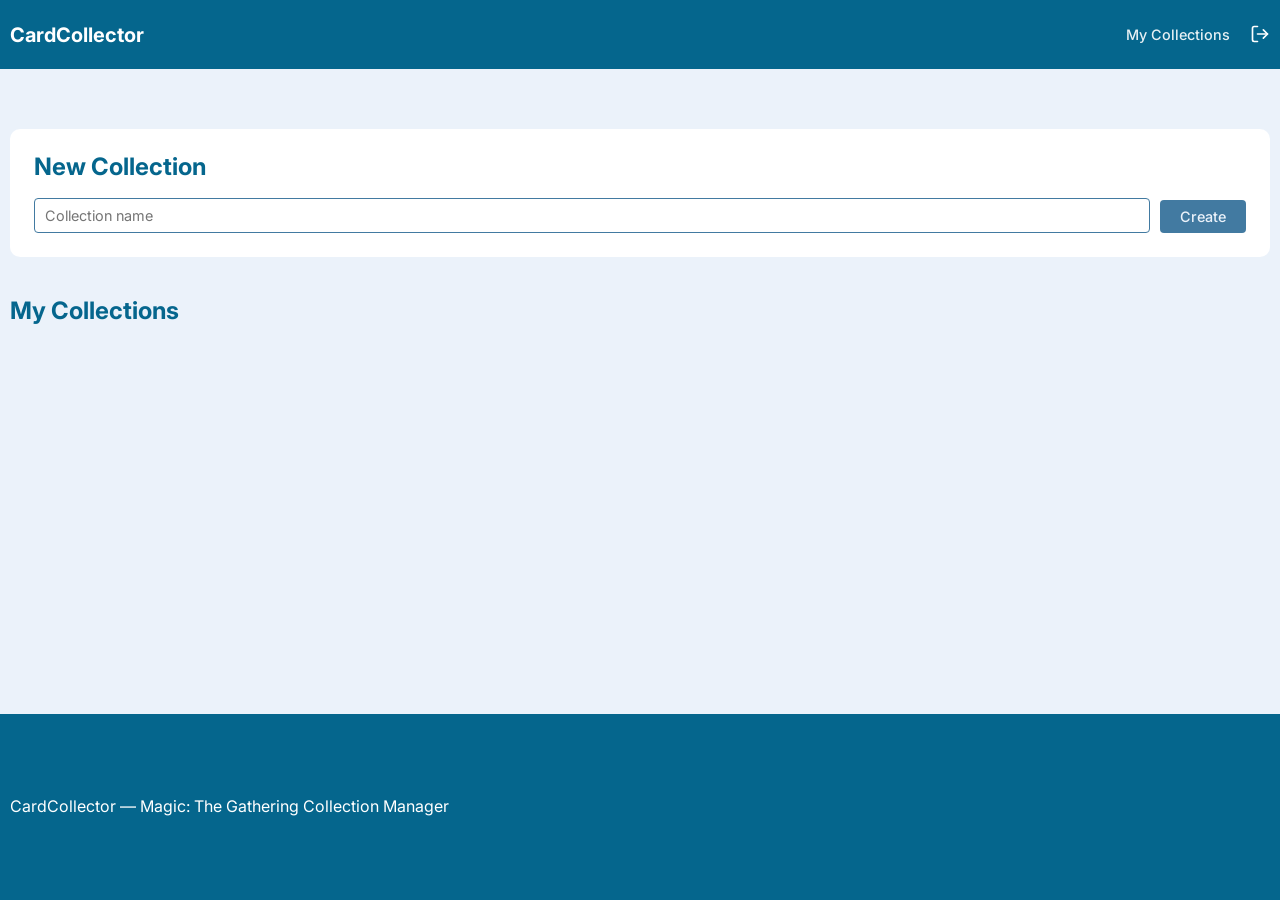
<file: index.html>
<!DOCTYPE html>
<html lang="en">
<head>
  <meta charset="UTF-8" />
  <meta name="viewport" content="width=device-width, initial-scale=1.0" />
  <title>My Collections &mdash; CardCollector</title>
  <link rel="stylesheet" href="/src/main/css/reset.css" />
  <link rel="stylesheet" href="/src/main/css/variables.css" />
  <link rel="stylesheet" href="/src/main/css/typography.css" />
  <link rel="stylesheet" href="/src/main/css/partials/templates/header.css" />
  <link rel="stylesheet" href="/src/main/css/partials/templates/footer.css" />
  <link rel="stylesheet" href="/src/main/css/pages/collections.css" />
</head>
<body class="page-collections">

  <div id="site-header"></div>

  <main class="page-content container">

      <section class="section-create-collection">
        <h2>New Collection</h2>
        <form class="form-inline" id="form-create-collection" novalidate>
          <div class="form-group">
            <label for="collection-name" class="sr-only">Collection name</label>
            <input
              type="text"
              id="collection-name"
              name="nameCollection"
              placeholder="Collection name"
              required
            />
          </div>
          <button class="btn btn-primary" type="submit">Create</button>
        </form>
        <div class="form-error" id="create-error" role="alert" hidden></div>
      </section>

      <section class="section-collections">
        <h2>My Collections</h2>

        <div class="collections-empty" id="collections-empty" hidden>
          <p>You have no collections yet. Create one above!</p>
        </div>

        <ul class="collection-list" id="collection-list"></ul>
      </section>

  </main>

  <div id="site-footer"></div>

  <script type="module" src="/src/main/js/config.js"></script>
  <script type="module" src="/src/main/js/collections/getCollections.js"></script>
  <script src="/src/assets/js/components.js"></script>
</body>
</html>
</file>
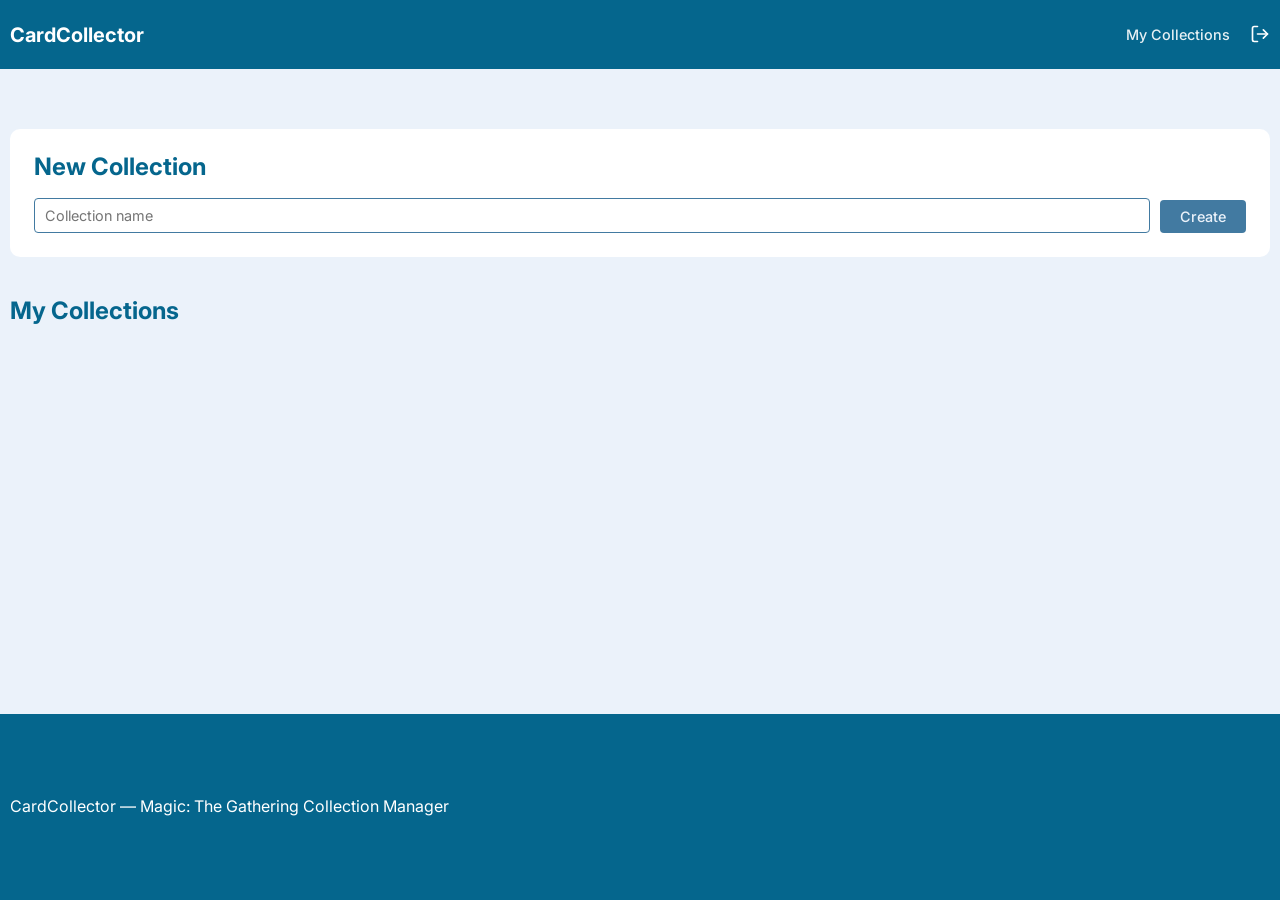
<file: src/main/pages/add-card.html>
<!DOCTYPE html>
<html lang="en">
<head>
  <meta charset="UTF-8" />
  <meta name="viewport" content="width=device-width, initial-scale=1.0" />
  <title>Add Card &mdash; CardCollector</title>
  <link rel="stylesheet" href="/src/main/css/reset.css" />
  <link rel="stylesheet" href="/src/main/css/variables.css" />
  <link rel="stylesheet" href="/src/main/css/typography.css" />
  <link rel="stylesheet" href="/src/main/css/partials/templates/header.css" />
  <link rel="stylesheet" href="/src/main/css/partials/templates/footer.css" />
  <link rel="stylesheet" href="/src/main/css/pages/add-card.css" />
</head>
<body class="page-add-card">

  <div id="site-header"></div>

  <main class="page-content container container-narrow">

      <nav class="breadcrumb" aria-label="breadcrumb">
        <a href="/index.html">My Collections</a>
        <span aria-hidden="true">/</span>
        <a href="#" id="breadcrumb-collection-link">Collection</a>
        <span aria-hidden="true">/</span>
        <span>Add Card</span>
      </nav>

      <h1>Add Card</h1>

      <div class="toast-success" id="toast-success" hidden></div>

      <section class="section-search" id="section-search">
        <h2>Search Card</h2>
        <form class="form-inline" id="form-search-card" novalidate>
          <div class="form-group">
            <label for="card-name" class="sr-only">Card name</label>
            <input
              type="text"
              id="card-name"
              name="name"
              placeholder="Card name (e.g. Lightning Bolt)"
              autocomplete="off"
              list="card-suggestions"
              required
            />
            <datalist id="card-suggestions"></datalist>
          </div>
          <button class="btn btn-primary" type="submit">Search</button>
        </form>
        <div class="form-error" id="search-error" role="alert" hidden></div>
      </section>

      <section class="section-card-result" id="section-card-result" hidden>
        <h2>Card Found</h2>

        <div class="card-preview">
          <div class="card-preview-image">
            <img id="preview-image" src="" alt="" />
          </div>
          <div class="card-preview-info">
            <h3 id="preview-name"></h3>

            <form class="form-card" id="form-add-card" novalidate>
              <input type="hidden" id="add-card-name" name="name" />
              <input type="hidden" id="add-collection-id" name="collectionId" />

              <div class="form-group">
                <label for="card-set">Select Set / Printing</label>
                <select id="card-set" name="set" required></select>
              </div>

              <div class="form-group">
                <label for="card-qty">Quantity</label>
                <input type="number" id="card-qty" name="qty" min="1" value="1" required />
              </div>

              <div class="form-error" id="add-error" role="alert" hidden></div>

              <div class="form-actions">
                <button class="btn btn-primary" type="submit">Add to Collection</button>
              </div>
            </form>
          </div>
        </div>
      </section>

      <div class="back-action" id="back-action" hidden>
        <a href="#" class="btn btn-secondary" id="btn-back-to-collection">Back to Collection</a>
      </div>

  </main>

  <div id="site-footer"></div>

  <script src="/src/assets/js/components.js"></script>
  <script type="module" src="/src/assets/js/add-card.js"></script>
</body>
</html>
</file>
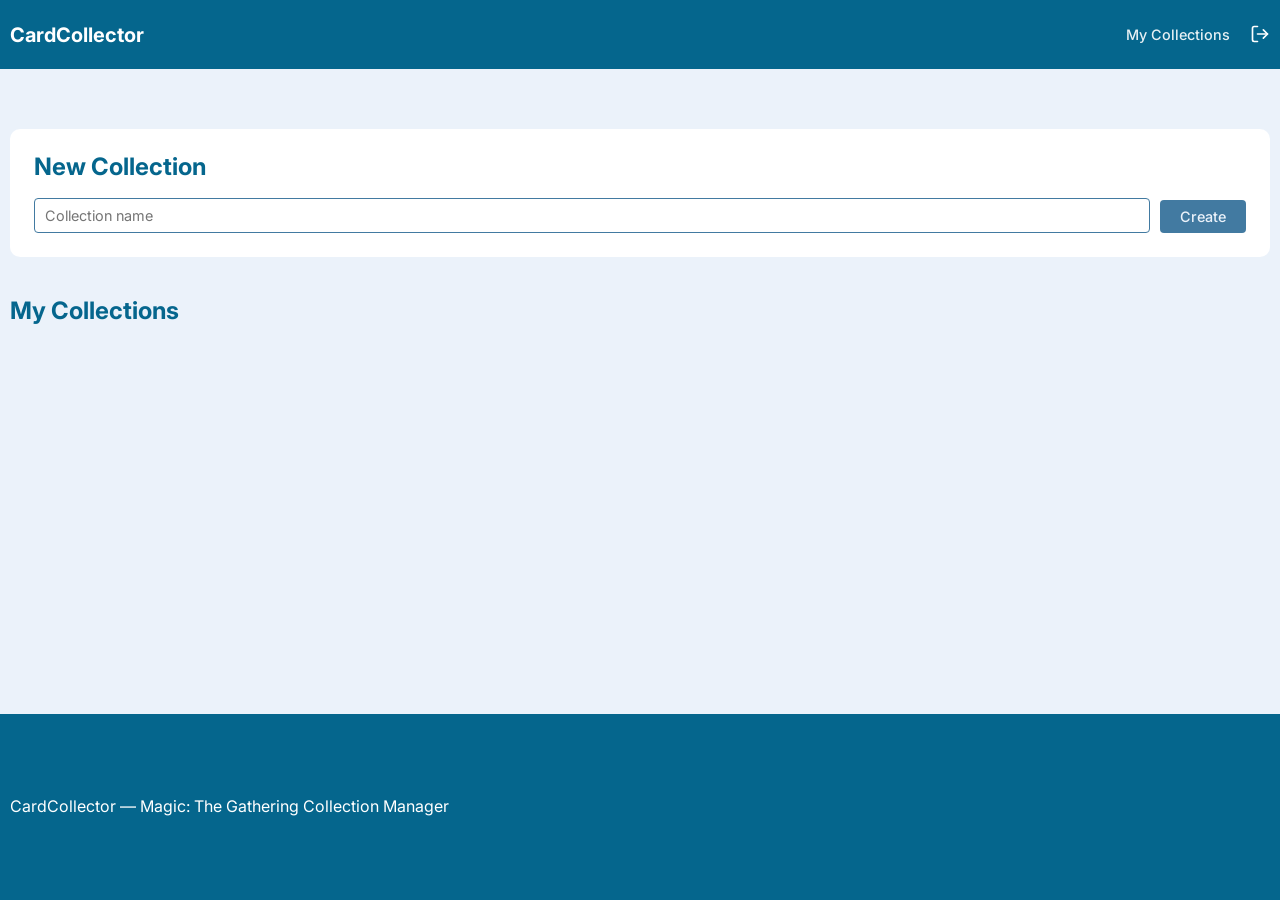
<file: src/main/pages/collection-detail.html>
<!DOCTYPE html>
<html lang="en">
<head>
  <meta charset="UTF-8" />
  <meta name="viewport" content="width=device-width, initial-scale=1.0" />
  <title>Collection &mdash; CardCollector</title>
  <link rel="stylesheet" href="/src/main/css/reset.css" />
  <link rel="stylesheet" href="/src/main/css/variables.css" />
  <link rel="stylesheet" href="/src/main/css/typography.css" />
  <link rel="stylesheet" href="/src/main/css/partials/templates/header.css" />
  <link rel="stylesheet" href="/src/main/css/partials/templates/footer.css" />
  <link rel="stylesheet" href="/src/main/css/pages/collection-detail.css" />
</head>
<body class="page-collection-detail">

  <div id="site-header"></div>

  <main class="page-content container">

      <nav class="breadcrumb" aria-label="breadcrumb">
        <a href="/index.html">My Collections</a>
        <span aria-hidden="true">/</span>
        <span id="breadcrumb-collection-name">Collection</span>
      </nav>

      <div class="collection-header">
        <h1 id="collection-name">Collection</h1>
        <div class="collection-header-actions">
          <a href="#" class="btn btn-primary" id="btn-add-card">+ Add Card</a>
          <a href="#" class="btn btn-secondary" id="btn-edit-collection">Rename</a>
        </div>
      </div>

      <div class="collection-stats">
        <span id="card-count">0</span> cards in this collection
      </div>

      <div class="cards-empty" id="cards-empty" hidden>
        <p>No cards yet. Add some cards to this collection!</p>
      </div>

      <ul class="card-list" id="card-list"></ul>

  </main>

  <div id="site-footer"></div>

  <script src="/src/assets/js/components.js"></script>
  <script type="module" src="/src/assets/js/collection-detail.js"></script>
</body>
</html>
</file>
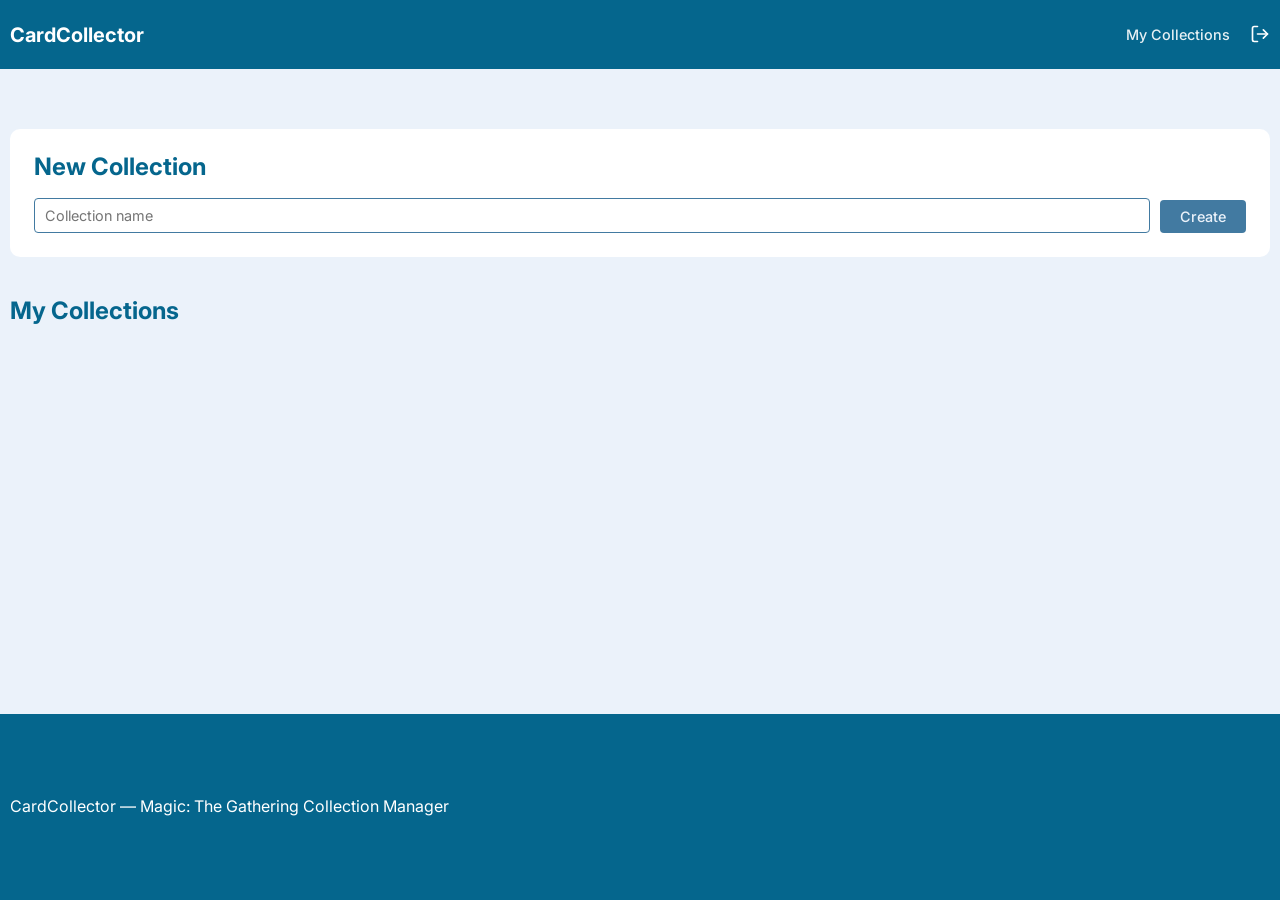
<file: src/main/pages/collections.html>
<!DOCTYPE html>
<html lang="en">
<head>
  <meta charset="UTF-8" />
  <meta name="viewport" content="width=device-width, initial-scale=1.0" />
  <title>My Collections &mdash; CardCollector</title>
  <link rel="stylesheet" href="/src/main/css/reset.css" />
  <link rel="stylesheet" href="/src/main/css/variables.css" />
  <link rel="stylesheet" href="/src/main/css/typography.css" />
  <link rel="stylesheet" href="/src/main/css/partials/templates/header.css" />
  <link rel="stylesheet" href="/src/main/css/partials/templates/footer.css" />
  <link rel="stylesheet" href="/src/main/css/pages/collections.css" />
</head>
<body class="page-collections">

  <div id="site-header"></div>

  <main class="page-content container">

      <section class="section-create-collection">
        <h2>New Collection</h2>
        <form class="form-inline" id="form-create-collection" novalidate>
          <div class="form-group">
            <label for="collection-name" class="sr-only">Collection name</label>
            <input
              type="text"
              id="collection-name"
              name="nameCollection"
              placeholder="Collection name"
              required
            />
          </div>
          <button class="btn btn-primary" type="submit">Create</button>
        </form>
        <div class="form-error" id="create-error" role="alert" hidden></div>
      </section>

      <section class="section-collections">
        <h2>My Collections</h2>

        <div class="collections-empty" id="collections-empty" hidden>
          <p>You have no collections yet. Create one above!</p>
        </div>

        <ul class="collection-list" id="collection-list"></ul>
      </section>

  </main>

  <div id="site-footer"></div>

  <script type="module" src="../js/config.js"></script>
  <script type="module" src="../js/collections/getCollections.js"></script>
  <script src="../../assets/js/components.js"></script>
</body>
</html>
</file>
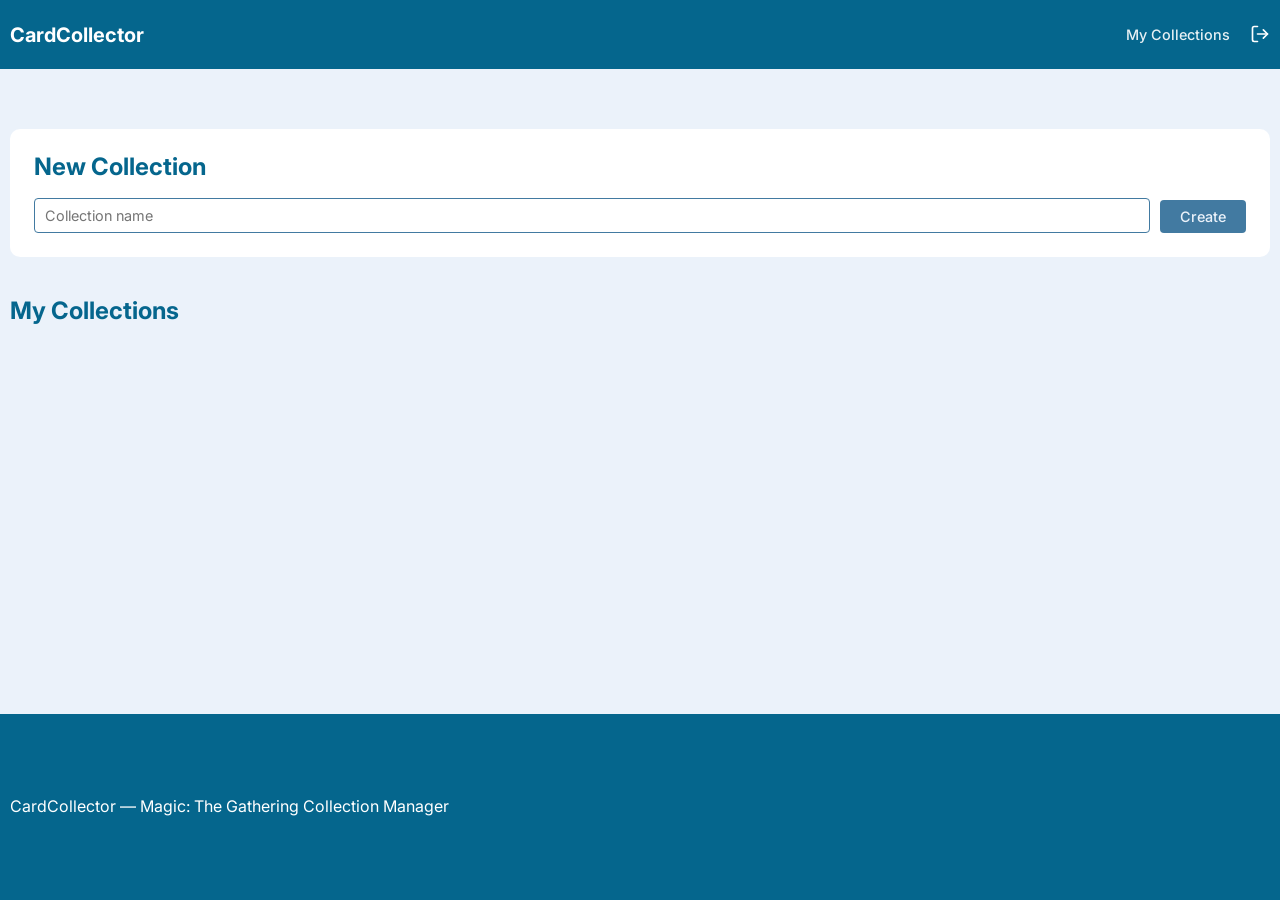
<file: src/main/pages/edit-collection.html>
<!DOCTYPE html>
<html lang="en">
<head>
  <meta charset="UTF-8" />
  <meta name="viewport" content="width=device-width, initial-scale=1.0" />
  <title>Rename Collection &mdash; CardCollector</title>
  <link rel="stylesheet" href="/src/main/css/reset.css" />
  <link rel="stylesheet" href="/src/main/css/variables.css" />
  <link rel="stylesheet" href="/src/main/css/typography.css" />
  <link rel="stylesheet" href="/src/main/css/partials/templates/header.css" />
  <link rel="stylesheet" href="/src/main/css/partials/templates/footer.css" />
  <link rel="stylesheet" href="/src/main/css/pages/edit-collection.css" />
</head>
<body class="page-edit-collection">

  <div id="site-header"></div>

  <main class="page-content container container-narrow">

      <nav class="breadcrumb" aria-label="breadcrumb">
        <a href="/index.html">My Collections</a>
        <span aria-hidden="true">/</span>
        <span id="breadcrumb-collection-name">Rename</span>
      </nav>

      <h1>Rename Collection</h1>

      <form class="form-card" id="form-edit-collection" novalidate>
        <input type="hidden" id="collection-id" name="id" />

        <div class="form-group">
          <label for="collection-name">Collection Name</label>
          <input
            type="text"
            id="collection-name"
            name="nameCollection"
            placeholder="New collection name"
            required
          />
        </div>

        <div class="form-error" id="edit-error" role="alert" hidden></div>

        <div class="form-actions">
          <button class="btn btn-primary" type="submit">Save Changes</button>
          <a href="/index.html" class="btn btn-secondary">Cancel</a>
        </div>
      </form>

  </main>

  <div id="site-footer"></div>

  <script src="/src/assets/js/components.js"></script>
  <script type="module" src="/src/assets/js/edit-collection.js"></script>
</body>
</html>
</file>
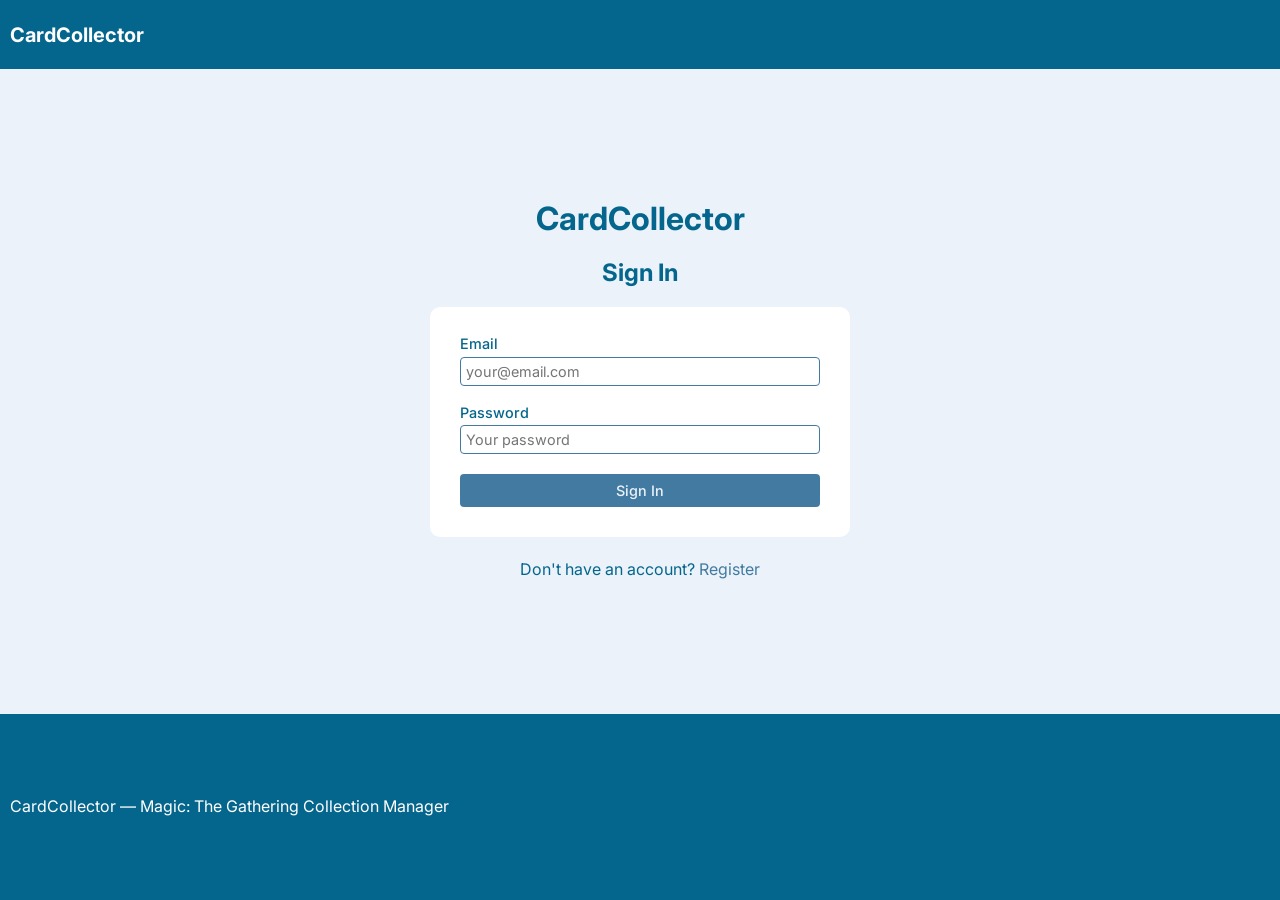
<file: src/main/pages/login.html>
<!DOCTYPE html>
<html lang="en">
<head>
  <meta charset="UTF-8" />
  <meta name="viewport" content="width=device-width, initial-scale=1.0" />
  <title>Login &mdash; CardCollector</title>
  <link rel="stylesheet" href="/src/main/css/reset.css" />
  <link rel="stylesheet" href="/src/main/css/variables.css" />
  <link rel="stylesheet" href="/src/main/css/typography.css" />
  <link rel="stylesheet" href="/src/main/css/partials/templates/header.css" />
  <link rel="stylesheet" href="/src/main/css/partials/templates/footer.css" />
  <link rel="stylesheet" href="/src/main/css/pages/login.css" />
</head>
<body class="page-auth">

  <div id="site-header"></div>

  <main class="auth-container">
    <div class="container">
      <h1 class="auth-title">CardCollector</h1>
      <h2 class="auth-subtitle">Sign In</h2>

      <div class="form-container">
        <form class="auth-form" id="form-login" novalidate>
        <div class="form-group">
          <label for="email">Email</label>
          <input
            type="email"
            id="email"
            name="email"
            placeholder="your@email.com"
            required
            autocomplete="email"
          />
        </div>

        <div class="form-group">
          <label for="password">Password</label>
          <input
            type="password"
            id="password"
            name="password"
            placeholder="Your password"
            required
            autocomplete="current-password"
          />
        </div>

        <div class="form-error" id="login-error" role="alert" hidden></div>

        <button class="btn btn-primary btn-full" type="submit">Sign In</button>
      </form>
      </div>

      <p class="auth-redirect">
        Don't have an account? <a href="/src/main/pages/register.html">Register</a>
      </p>
    </div>
  </main>

  <div id="site-footer"></div>

  <script type="module" src="../js/config.js"></script>
  <script type="module" src="../js/login.js"></script>
  <script src="../../assets/js/components.js"></script>
</body>
</html>
</file>
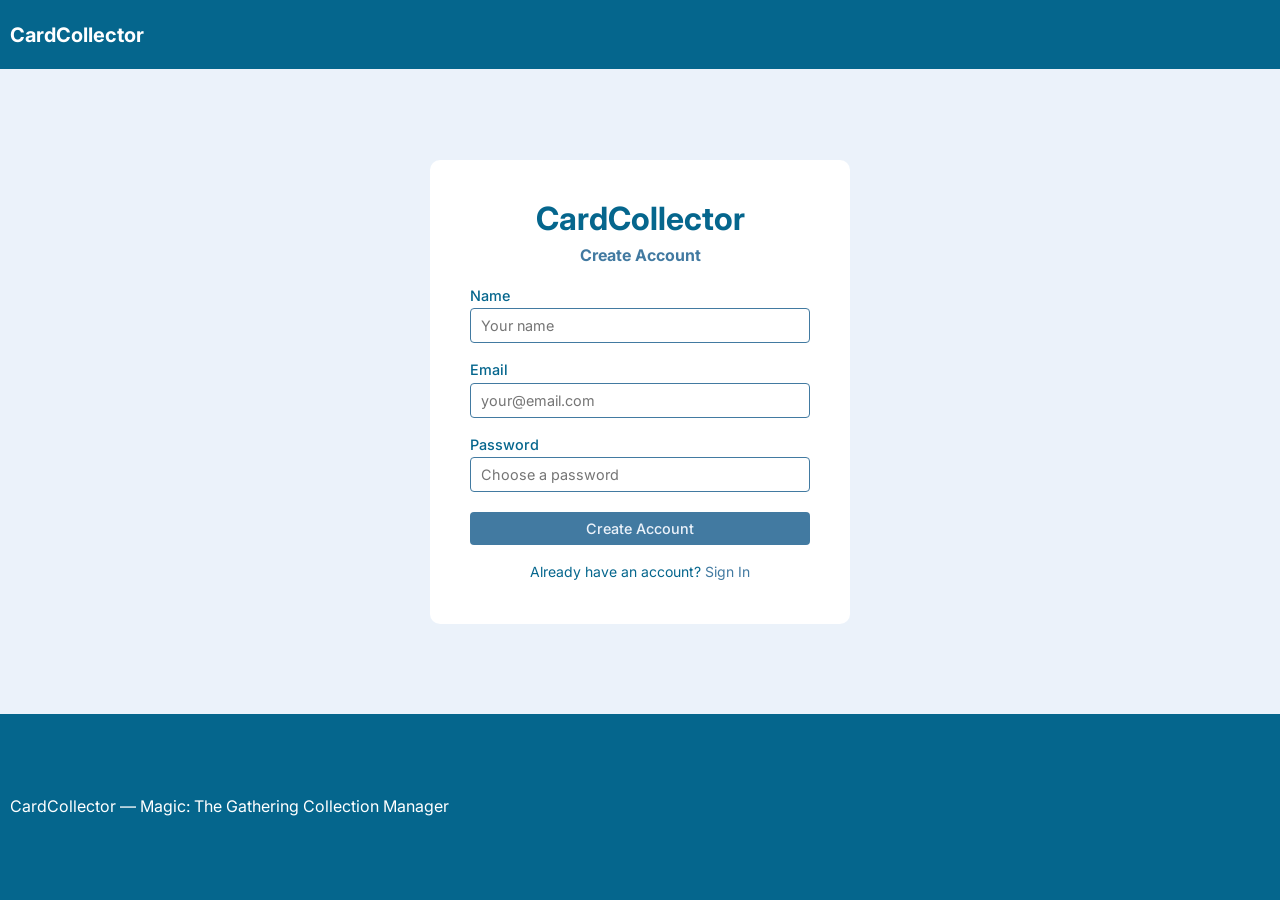
<file: src/main/pages/register.html>
<!DOCTYPE html>
<html lang="en">
<head>
  <meta charset="UTF-8" />
  <meta name="viewport" content="width=device-width, initial-scale=1.0" />
  <title>Register &mdash; CardCollector</title>
  <link rel="stylesheet" href="/src/main/css/reset.css" />
  <link rel="stylesheet" href="/src/main/css/variables.css" />
  <link rel="stylesheet" href="/src/main/css/typography.css" />
  <link rel="stylesheet" href="/src/main/css/partials/templates/header.css" />
  <link rel="stylesheet" href="/src/main/css/partials/templates/footer.css" />
  <link rel="stylesheet" href="/src/main/css/pages/register.css" />
</head>
<body class="page-auth">

  <div id="site-header"></div>

  <main class="auth-container">
    <div class="auth-box">
      <h1 class="auth-title">CardCollector</h1>
      <h2 class="auth-subtitle">Create Account</h2>

      <form class="auth-form" id="form-register" novalidate>
        <div class="form-group">
          <label for="name">Name</label>
          <input
            type="text"
            id="name"
            name="name"
            placeholder="Your name"
            required
            autocomplete="name"
          />
        </div>

        <div class="form-group">
          <label for="email">Email</label>
          <input
            type="email"
            id="email"
            name="email"
            placeholder="your@email.com"
            required
            autocomplete="email"
          />
        </div>

        <div class="form-group">
          <label for="password">Password</label>
          <input
            type="password"
            id="password"
            name="password"
            placeholder="Choose a password"
            required
            autocomplete="new-password"
          />
        </div>

        <div class="form-error" id="register-error" role="alert" hidden></div>

        <button class="btn btn-primary btn-full" type="submit">Create Account</button>
      </form>

      <p class="auth-redirect">
        Already have an account? <a href="/src/main/pages/login.html">Sign In</a>
      </p>
    </div>
  </main>

  <div id="site-footer"></div>

  <script type="module" src="../js/config.js"></script>
  <script type="module" src="../js/register.js"></script>
  <script src="../../assets/js/components.js"></script>
</body>
</html>
</file>
<file: src/main/css/variables.css>
@import url('https://fonts.googleapis.com/css2?family=Inter:wght@400;500;600;700&display=swap');

:root {
  --color-primary:    #05668d;
  --color-secondary:  #427aa1;
  --color-bg:         rgb(235, 242, 250);
  --color-white:      #ffffff;
  --color-black         #000000;

  --font-base: 'Inter', sans-serif;
}

*,
*::before,
*::after {
  box-sizing: border-box;
}

body {
  font-family: var(--font-base);
  background-color: var(--color-bg);
  color: var(--color-primary);
  min-height: 100vh;
  display: flex;
  flex-direction: column;
  overflow-x: hidden;
}

input,
select,
textarea,
button {
  max-width: 100%;
}

input,
select,
textarea {
  width: 100%;
}

main {
  flex: 1;
}

.container {
  max-width: 1280px;
  padding-inline: 10px;
  width: 100%;
  margin-inline: auto;
}

.btn {
  display: inline-flex;
  align-items: center;
  justify-content: center;
  padding: 0.5rem 1.25rem;
  border: none;
  border-radius: 4px;
  font-family: var(--font-base);
  font-size: 0.9rem;
  font-weight: 500;
  cursor: pointer;
  text-decoration: none;
}

.btn-primary {
  background-color: var(--color-secondary);
  color: var(--color-bg);
}

.btn-primary:hover {
  background-color: var(--color-primary);
}

.btn-secondary {
  background-color: var(--color-bg);
  color: var(--color-secondary);
  border: 1px solid var(--color-secondary);
}

.btn-secondary:hover {
  background-color: var(--color-secondary);
  color: var(--color-bg);
}

.btn-full {
  width: 100%;
}

.btn-danger {
  background-color: #c0392b;
  color: var(--color-white);
}

.btn-danger:hover {
  background-color: #a93226;
}

.sr-only {
  position: absolute;
  width: 1px;
  height: 1px;
  padding: 0;
  margin: -1px;
  overflow: hidden;
  clip: rect(0, 0, 0, 0);
  white-space: nowrap;
  border: 0;
}

.form-group {
  display: flex;
  flex-direction: column;
  gap: 5px;
  margin-bottom: 20px;
}

.form-group input,
.form-group select {
  padding: 8px 10px;
  border: 1px solid var(--color-secondary);
  border-radius: 4px;
  font-family: var(--font-base);
  font-size: 0.9rem;
  color: var(--color-primary);
  background-color: var(--color-white);
}

.form-group input:focus,
.form-group select:focus {
  outline: 2px solid var(--color-secondary);
  outline-offset: 1px;
}

.form-error {
  font-size: 0.875rem;
  color: #c0392b;
  background-color: #fdecea;
  border-radius: 4px;
  padding: 8px 12px;
  margin-bottom: 16px;
}

.form-actions {
  display: flex;
  gap: 10px;
  flex-wrap: wrap;
}

.form-inline {
  display: flex;
  gap: 10px;
  align-items: flex-end;
}

.form-inline .form-group {
  flex: 1;
  margin-bottom: 0;
}

.form-inline input {
  width: 100%;
  padding: 8px 10px;
  border: 1px solid var(--color-secondary);
  border-radius: 4px;
  font-family: var(--font-base);
  font-size: 0.9rem;
  color: var(--color-primary);
}

.container-narrow {
  max-width: 720px;
}

.page-content {
  padding-block: 60px;
}

.breadcrumb {
  display: flex;
  align-items: center;
  gap: 8px;
  font-size: 0.875rem;
  margin-bottom: 24px;
  color: var(--color-secondary);
}

.breadcrumb span {
  color: var(--color-primary);
  font-weight: 500;
}

@media (max-width: 600px) {
  .container {
    padding-inline: 16px;
  }

  .page-content {
    padding-block: 32px;
  }

  .form-inline {
    flex-direction: column;
    align-items: stretch;
    gap: 0;
  }

  .form-inline .form-group {
    margin-bottom: 12px;
  }

  .form-inline .btn {
    width: 100%;
  }

  .form-actions {
    flex-direction: column;
  }

  .form-actions .btn {
    width: 100%;
    text-align: center;
  }
}
</file>
<file: src/main/css/typography.css>
h1, h2, h3, h4, h5, h6 {
  font-family: var(--font-base);
  font-weight: 700;
  line-height: 1.2;
  color: var(--color-primary);
}

h1 { font-size: 2rem; }
h2 { font-size: 1.5rem; }
h3 { font-size: 1.25rem; }
h4 { font-size: 1.125rem; }
h5 { font-size: 1rem; }
h6 { font-size: 0.875rem; }

p {
  font-size: 1rem;
  line-height: 1.6;
  color: var(--color-primary);
}

a {
  color: var(--color-secondary);
  text-decoration: none;
}

a:hover {
  text-decoration: underline;
}

strong {
  font-weight: 700;
}

em {
  font-style: italic;
}

small {
  font-size: 0.8rem;
}

label {
  font-size: 0.9rem;
  font-weight: 500;
  color: var(--color-primary);
}

ul, ol {
  padding-left: 1.5rem;
  line-height: 1.6;
}

li {
  font-size: 1rem;
  color: var(--color-primary);
}

blockquote {
  font-size: 1rem;
  font-style: italic;
  border-left: 3px solid var(--color-secondary);
  padding-left: 1rem;
  color: var(--color-secondary);
}

@media (max-width: 600px) {
  h1 { font-size: 1.5rem; }
  h2 { font-size: 1.2rem; }
  h3 { font-size: 1.1rem; }
}
</file>
<file: src/main/css/partials/templates/header.css>
.site-header {
    background-color: var(--color-primary);
    display: flex;
    flex-direction: column;
    align-items: center;
    padding-block: 20px;
}

.site-header nav {
    display: flex;
    justify-content: space-between;
    align-items: center;
}

.site-header a {
    color: var(--color-white);
}

.nav-user {
    display: flex;
    flex-direction: row;
    gap: 10px;
    align-items: center;
}

.nav-brand {
    color: var(--color-white);
    font-size: 1.25rem;
    font-weight: 700;
    text-decoration: none;
}

.nav-brand:hover {
    text-decoration: none;
    opacity: 0.85;
}

.nav-links {
    display: flex;
    gap: 20px;
    list-style: none;
    padding: 0;
}

.nav-links a {
    color: var(--color-white);
    font-size: 0.9rem;
    font-weight: 500;
    opacity: 0.9;
}

.nav-links a:hover {
    opacity: 1;
    text-decoration: none;
}

.nav-username {
    color: var(--color-white);
    font-size: 0.875rem;
    font-weight: 500;
    opacity: 0.85;
}

@media (max-width: 600px) {
    .site-header {
        padding-block: 14px;
    }

    .site-header nav {
        flex-wrap: wrap;
        gap: 10px;
    }

    .nav-links {
        gap: 12px;
    }

    .nav-brand {
        font-size: 1.1rem;
    }
}
</file>
<file: src/main/css/partials/templates/footer.css>
.site-footer {
    background-color: var(--color-primary);

    display: flex;
    flex-direction: column;
    align-items: center;

    padding-block: 80px;
}

.site-footer p {
    color: var(--color-white);
}

@media (max-width: 600px) {
    .site-footer {
        padding-block: 40px;
    }
}
</file>
<file: src/main/css/pages/collections.css>
.section-create-collection {
    background-color: var(--color-white);
    padding: 24px;
    border-radius: 10px;
    margin-bottom: 40px;
}

.section-create-collection h2 {
    margin-bottom: 16px;
}

.section-collections h2 {
    margin-bottom: 20px;
}

.collections-empty {
    color: var(--color-secondary);
    font-style: italic;
    padding: 20px 0;
}

.collection-list {
    display: flex;
    flex-direction: column;
    gap: 12px;
    list-style: none;
    padding: 0;
}

.collection-item {
    background-color: var(--color-white);
    border-radius: 8px;
    padding: 16px 20px;
}

.collection-item-view,
.collection-item-edit {
    display: flex;
    align-items: center;
    gap: 16px;
    width: 100%;
}

.collection-item-view[hidden],
.collection-item-edit[hidden] {
    display: none;
}

.collection-item-edit {
    padding-top: 20px;
    padding-bottom: 20px;
}

.collection-item-edit input {
    flex: 1;
}

.collection-item-name {
    font-weight: 600;
    font-size: 1rem;
    color: var(--color-primary);
    text-decoration: none;
    flex: 1;
}

.collection-item-name:hover {
    color: var(--color-secondary);
    text-decoration: none;
}

.collection-item-actions {
    display: flex;
    gap: 8px;
    flex-shrink: 0;
}

@media (max-width: 600px) {
    .collection-item {
        padding: 14px 16px;
    }

    .collection-item-view {
        flex-wrap: wrap;
    }

    .collection-item-actions {
        width: 100%;
        justify-content: flex-end;
    }
}
</file>
<file: src/main/css/pages/add-card.css>
.page-add-card h1 {
    margin-bottom: 32px;
}

.section-search {
    background-color: var(--color-white);
    padding: 24px;
    border-radius: 10px;
    margin-bottom: 32px;
}

.section-search h2 {
    margin-bottom: 16px;
}

.section-card-result {
    background-color: var(--color-white);
    padding: 24px;
    border-radius: 10px;
    margin-bottom: 32px;
}

.section-card-result h2 {
    margin-bottom: 20px;
}

.card-preview {
    display: flex;
    gap: 24px;
    align-items: flex-start;
}

.card-preview-image {
    flex-shrink: 0;
    width: 180px;
    border-radius: 8px;
    overflow: hidden;
    background-color: var(--color-bg);
}

.card-preview-image img {
    width: 100%;
    display: block;
}

.card-preview-info {
    flex: 1;
}

.card-preview-info h3 {
    margin-bottom: 20px;
}

.toast-success {
    background-color: #22c55e;
    color: #fff;
    padding: 12px 20px;
    border-radius: 8px;
    margin-bottom: 20px;
    font-weight: 600;
}

.back-action {
    margin-top: 8px;
}

@media (max-width: 600px) {
    .section-search,
    .section-card-result {
        padding: 16px;
    }

    .card-preview {
        flex-direction: column;
    }

    .card-preview-image {
        width: 100%;
        max-width: 220px;
    }
}
</file>
<file: src/main/css/pages/collection-detail.css>
.collection-header {
    display: flex;
    align-items: center;
    justify-content: space-between;
    gap: 16px;
    margin-bottom: 12px;
    flex-wrap: wrap;
}

.collection-header-actions {
    display: flex;
    gap: 8px;
    flex-shrink: 0;
}

.collection-stats {
    font-size: 0.875rem;
    color: var(--color-secondary);
    margin-bottom: 28px;
}

.cards-empty {
    color: var(--color-secondary);
    font-style: italic;
    padding: 20px 0;
}

.card-list {
    display: flex;
    flex-direction: column;
    gap: 12px;
    list-style: none;
    padding: 0;
}

.card-item {
    background-color: var(--color-white);
    border-radius: 8px;
    padding: 16px;
    display: flex;
    align-items: center;
    gap: 16px;
    flex-wrap: wrap;
}

.card-edit-form {
    display: flex;
    flex-wrap: wrap;
    gap: 12px;
    align-items: flex-end;
    flex-shrink: 0;
}

.card-edit-form .form-group {
    display: flex;
    flex-direction: column;
    gap: 4px;
}

.card-edit-form label {
    font-size: 0.75rem;
    color: var(--color-secondary);
}

.card-edit-form .edit-qty-input {
    width: 72px;
}

.card-edit-actions {
    display: flex;
    gap: 8px;
    align-items: flex-end;
}

.edit-error {
    width: 100%;
    color: red;
    font-size: 0.875rem;
}

.card-image {
    flex-shrink: 0;
    width: 60px;
    height: 84px;
    border-radius: 4px;
    overflow: hidden;
    background-color: var(--color-bg);
}

.card-image img {
    width: 100%;
    height: 100%;
    object-fit: cover;
    display: block;
}

.card-info {
    flex: 1;
    display: flex;
    flex-direction: column;
    gap: 4px;
}

.card-name {
    font-size: 1rem;
    font-weight: 600;
}

.card-set,
.card-qty {
    font-size: 0.875rem;
    color: var(--color-secondary);
}

@media (max-width: 600px) {
    .card-item {
        align-items: flex-start;
    }

    .card-edit-form {
        width: 100%;
    }

    .card-edit-actions {
        width: 100%;
        justify-content: flex-end;
    }
}
</file>
<file: src/main/css/pages/edit-collection.css>
.page-edit-collection h1 {
    margin-bottom: 32px;
}

.form-card {
    background-color: var(--color-white);
    padding: 30px;
    border-radius: 10px;
}
</file>
<file: src/main/css/pages/login.css>
.auth-container {
    width: 100%;
    display: flex;
    align-items: center;
    justify-content: center;
}

.auth-container .container {
    padding-block: 120px;
    display: flex;
    flex-direction: column;
    justify-content: center;
    align-items: center;
}

.auth-container h1 {
    margin-bottom: 20px;
}

.auth-subtitle {
    margin-bottom: 20px;
}

.form-container {
    background-color: var(--color-white);
    padding: 30px;
    border-radius: 10px;
    margin-bottom: 20px;
    width: 100%;
    max-width: 420px;
}

.form-group {
    display: flex;
    flex-direction: column;
    margin-bottom: 20px;
    gap: 5px;
}

.form-group input {
    padding: 5px;
}

@media (max-width: 600px) {
    .auth-container .container {
        padding-block: 60px;
    }

    .form-container {
        padding: 20px;
        width: 100%;
    }
}
</file>
<file: src/main/css/pages/register.css>
.auth-container {
    width: 100%;
    display: flex;
    align-items: center;
    justify-content: center;
    padding-block: 80px;
    padding-inline: 16px;
}

.auth-box {
    background-color: var(--color-white);
    padding: 40px;
    border-radius: 10px;
    width: 100%;
    max-width: 420px;
    display: flex;
    flex-direction: column;
    align-items: center;
}

.auth-box h1 {
    margin-bottom: 8px;
    text-align: center;
}

.auth-subtitle {
    margin-bottom: 24px;
    font-size: 1rem;
    color: var(--color-secondary);
    text-align: center;
}

.auth-form {
    width: 100%;
}

.auth-redirect {
    margin-top: 16px;
    font-size: 0.875rem;
    text-align: center;
}

@media (max-width: 600px) {
    .auth-container {
        padding-block: 40px;
    }

    .auth-box {
        padding: 24px 20px;
    }
}
</file>
